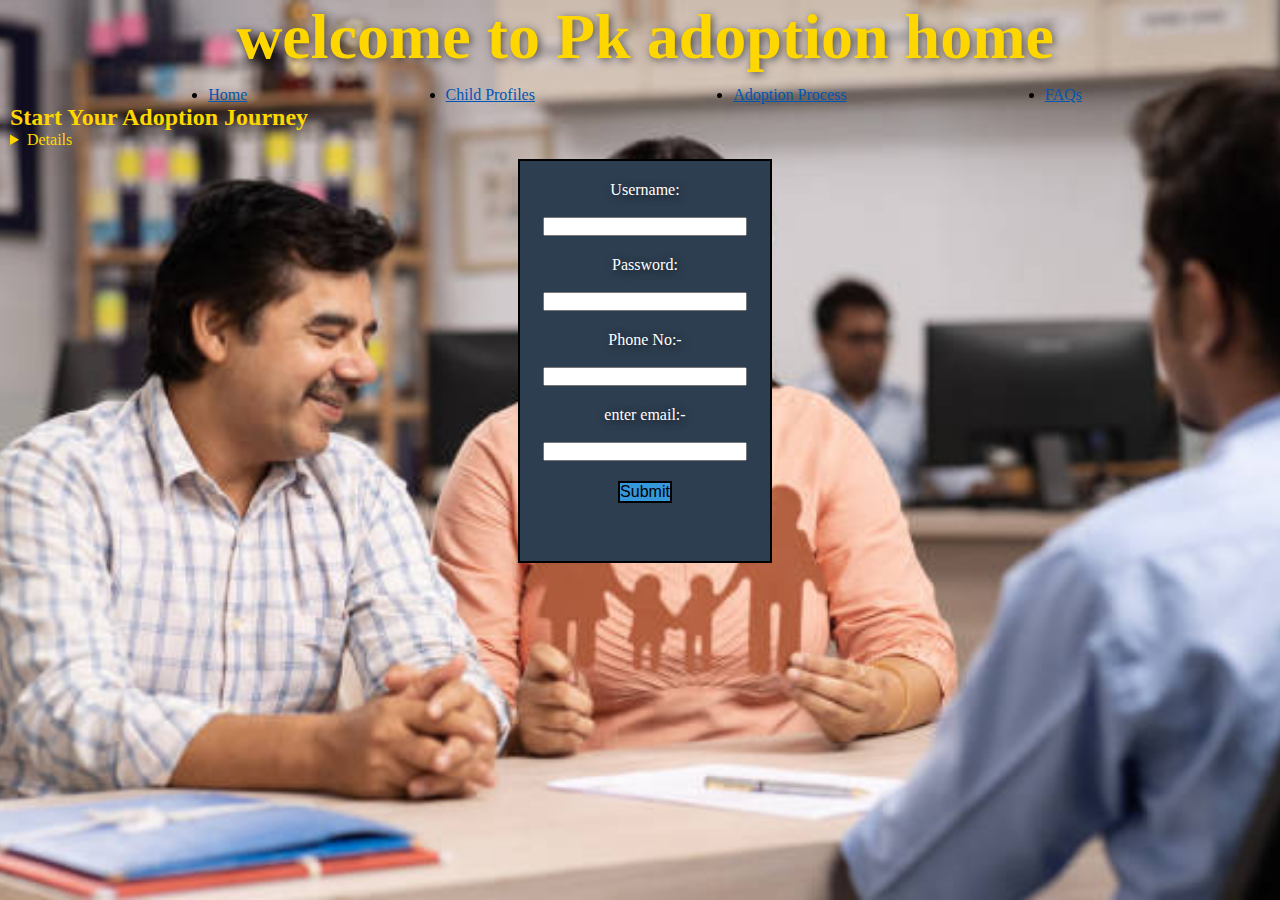
<file: index.html>
<!DOCTYPE html>
<html lang="en">
<head>
    <meta charset="UTF-8">
    <meta name="viewport" content="width=device-width, initial-scale=1.0">
    <link rel="stylesheet"  href="index.css">
    <link rel="stylesheet" href="https://cdnjs.cloudflare.com/ajax/libs/font-awesome/6.7.2/css/all.min.css" integrity="sha512-Evv84Mr4kqVGRNSgIGL/F/aIDqQb7xQ2vcrdIwxfjThSH8CSR7PBEakCr51Ck+w+/U6swU2Im1vVX0SVk9ABhg==" crossorigin="anonymous" referrerpolicy="no-referrer" />
  <title>adoption</title>
</head>

<body >
<div class="content">
    <h1> welcome to Pk adoption home</h1>
<header>
    
    <nav>
        <ul>
            <li><a href="index.html">Home</a></li>
            <li><a href="pr.html">Child Profiles</a></li>
            <li><a href="adoptionprocess.html">Adoption Process</a></li>
            <li><a href="faqs.html">FAQs</a></li>
        </ul>
    </nav>
</header>
    
        <section id="home">
            <h2>Start Your Adoption Journey</h2>
            <details>
            <p>Find children who need loving homes. Begin your adoption process today.</p>
            <ol>
    
       <p>  step 1 :- Register - Create an account on our platform.</p><br>
       <P>  step 2 :- Apply -Fill out the adoption application form.</P><br>
       <P> step 3 :-  Background Check -Complete necessary background checks.</P><br>
       <p> step 4 :-   Home Visit -Schedule a visit with a social worker.</p><br>
       <p> step 5 :- Select Child -Browse profiles and choose the child you'd like to adopt.</p><br>
       <p> step 6 :- Finalize -Complete legal paperwork and finalize the adoption.</p><br>
    
            </ol>
        </details>
    </section>
       
</div>
<div class="login-container">
    <form  id="reach" action="#">
         <label for="username">Username:</label><br>
   <input type="name" id="username" name="username" required>
   <br>

   <label for="Password">Password:</label><br>
  <input type="Password" id="password" name="password" required>
  <br>
  <label for="moblie Number">Phone No:- </label><br>
  <input type="number" id="Phone Number" name="Phone Number" required>
  <br>
  <label for="email">enter email:-</label><br>
  <input type="email" id="email" name="email" required>
  <br>
  <button type="submit">Submit</button>
  <br>
    </form>
</div>

    <script src="adopt.js"></script>
</body>
</html>
</file>
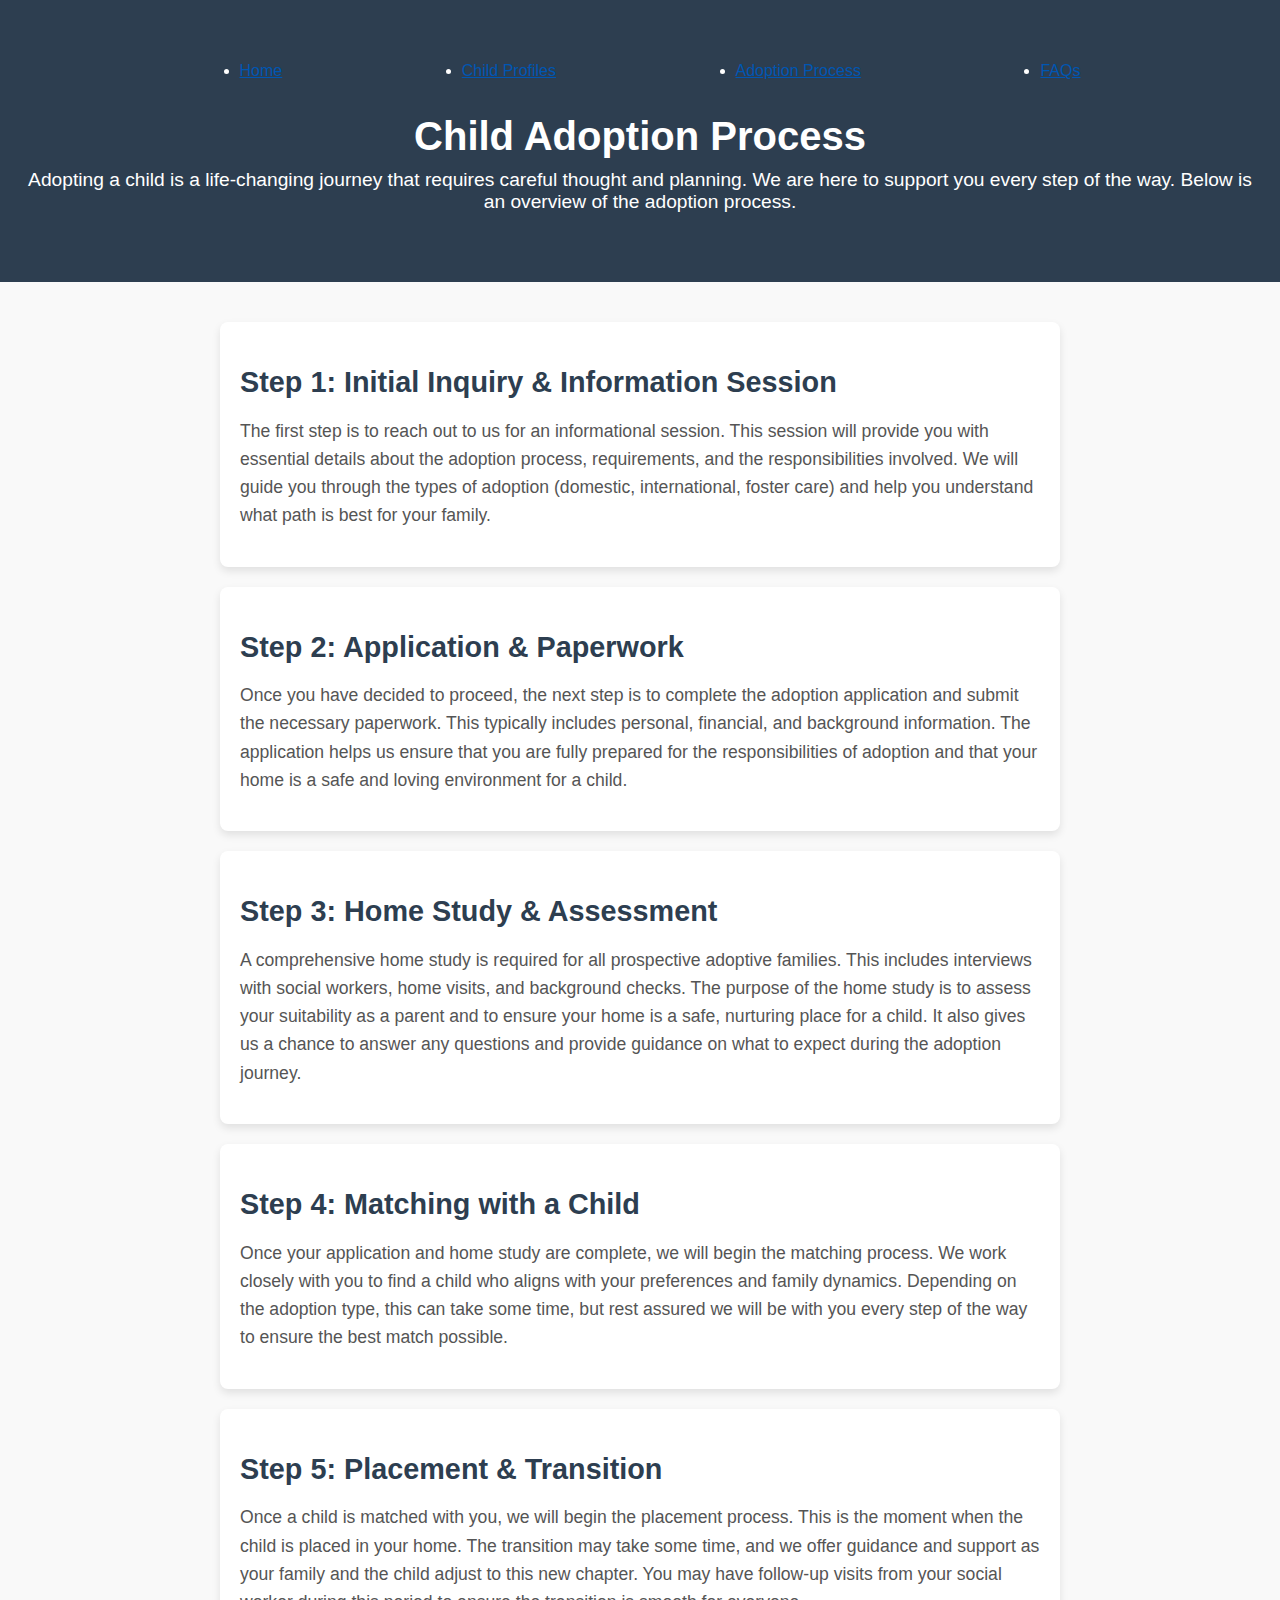
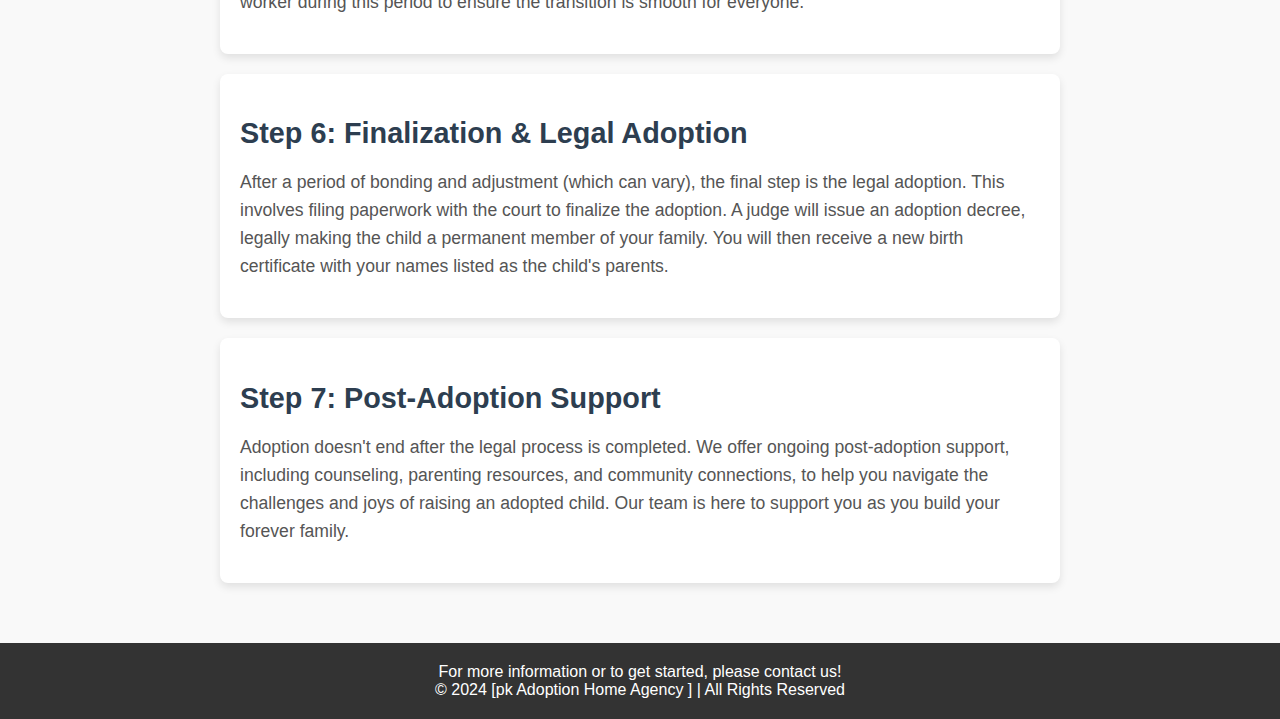
<file: adoptionprocess.html>
<!DOCTYPE html>
<html lang="en">
<head>
    <meta charset="UTF-8">
    <meta name="viewport" content="width=device-width, initial-scale=1.0">
    <title>Child Adoption Process | [Your Organization Name]</title>
    <link rel="stylesheet" href="process.css">
</head>
<body>
    <header>
        <nav>
            <ul>
                <li><a href="index.html">Home</a></li>
                <li><a href="pr.html">Child Profiles</a></li>
                <li><a href="adoptionprocess.html">Adoption Process</a></li>
                <li><a href="faqs.html">FAQs</a></li>
            </ul>
        </nav>
        <br>
        <h1>Child Adoption Process</h1>
        <p>Adopting a child is a life-changing journey that requires careful thought and planning. We are here to support you every step of the way. Below is an overview of the adoption process.</p>
    </header>

    <section id="steps">
        <div class="step">
            <h2>Step 1: Initial Inquiry & Information Session</h2>
            <p>The first step is to reach out to us for an informational session. This session will provide you with essential details about the adoption process, requirements, and the responsibilities involved. We will guide you through the types of adoption (domestic, international, foster care) and help you understand what path is best for your family.</p>
        </div>
        
        <div class="step">
            <h2>Step 2: Application & Paperwork</h2>
            <p>Once you have decided to proceed, the next step is to complete the adoption application and submit the necessary paperwork. This typically includes personal, financial, and background information. The application helps us ensure that you are fully prepared for the responsibilities of adoption and that your home is a safe and loving environment for a child.</p>
        </div>
        
        <div class="step">
            <h2>Step 3: Home Study & Assessment</h2>
            <p>A comprehensive home study is required for all prospective adoptive families. This includes interviews with social workers, home visits, and background checks. The purpose of the home study is to assess your suitability as a parent and to ensure your home is a safe, nurturing place for a child. It also gives us a chance to answer any questions and provide guidance on what to expect during the adoption journey.</p>
        </div>
        
        <div class="step">
            <h2>Step 4: Matching with a Child</h2>
            <p>Once your application and home study are complete, we will begin the matching process. We work closely with you to find a child who aligns with your preferences and family dynamics. Depending on the adoption type, this can take some time, but rest assured we will be with you every step of the way to ensure the best match possible.</p>
        </div>
        
        <div class="step">
            <h2>Step 5: Placement & Transition</h2>
            <p>Once a child is matched with you, we will begin the placement process. This is the moment when the child is placed in your home. The transition may take some time, and we offer guidance and support as your family and the child adjust to this new chapter. You may have follow-up visits from your social worker during this period to ensure the transition is smooth for everyone.</p>
        </div>
        
        <div class="step">
            <h2>Step 6: Finalization & Legal Adoption</h2>
            <p>After a period of bonding and adjustment (which can vary), the final step is the legal adoption. This involves filing paperwork with the court to finalize the adoption. A judge will issue an adoption decree, legally making the child a permanent member of your family. You will then receive a new birth certificate with your names listed as the child's parents.</p>
        </div>
        
        <div class="step">
            <h2>Step 7: Post-Adoption Support</h2>
            <p>Adoption doesn't end after the legal process is completed. We offer ongoing post-adoption support, including counseling, parenting resources, and community connections, to help you navigate the challenges and joys of raising an adopted child. Our team is here to support you as you build your forever family.</p>
        </div>
    </section>

    <footer>
        <p>For more information or to get started, please contact us!</p>
        <p>© 2024 [pk Adoption Home Agency ] | All Rights Reserved</p>
    </footer>
</body>
</html>
</file>
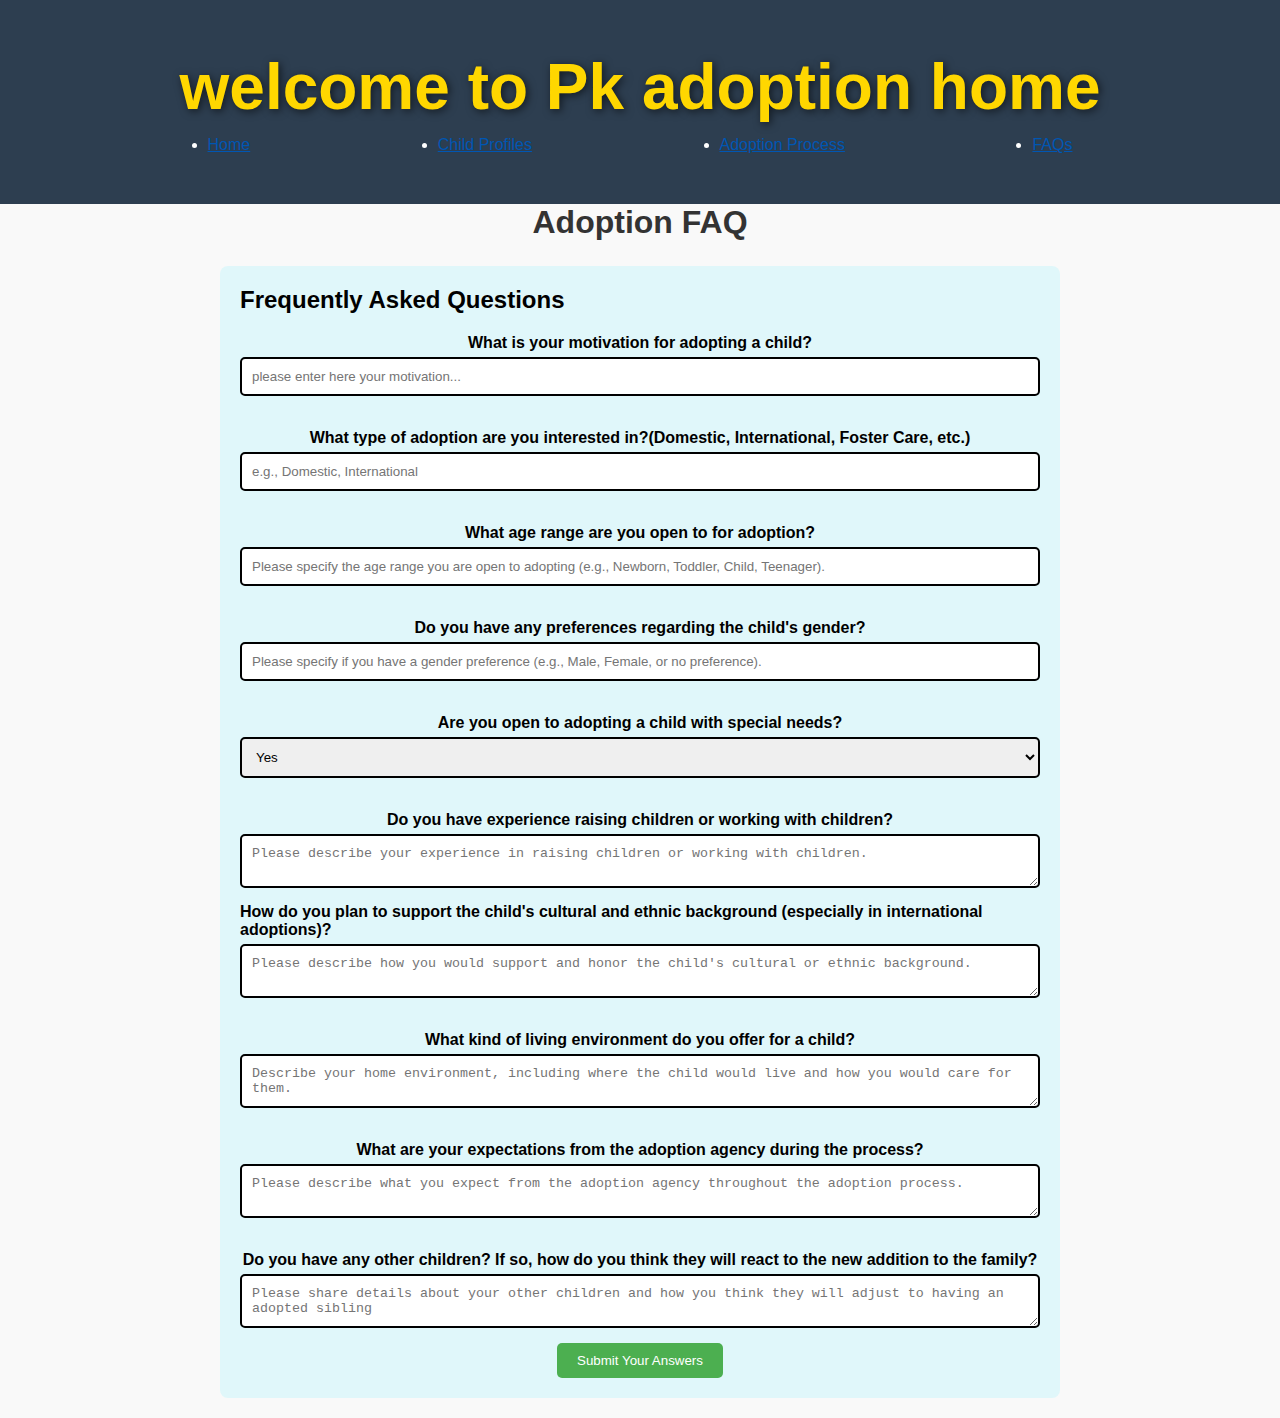
<file: faqs.html>
<!DOCTYPE html>
<html lang="en">
<head>
    <meta charset="UTF-8">
    <meta name="viewport" content="width=device-width, initial-scale=1.0">
    <title>Adoption FAQ</title>
   <link rel="stylesheet" href="fqas.css">
</head>
<body>
    <header>
        <h1> welcome to Pk adoption home</h1>
        <nav>
            <ul>
                <li><a href="index.html">Home</a></li>
                <li><a href="pr.html">Child Profiles</a></li>
                <li><a href="adoptionprocess.html">Adoption Process</a></li>
                <li><a href="faqs.html">FAQs</a></li>
            </ul>
        </nav>
    </header>

    <div>
    <h1>Adoption FAQ</h1>
    </div>


<section>
    <h2>Frequently Asked Questions</h2>

    <form id="faqForm" action="#">
      <label for="motivation" >What is your motivation for adopting a child?</label>
        <input type="text"   id="motivation" name="motivation" placeholder="please enter here your motivation..." required>
        <br>
        
        <label for="type-adoption" >What type of adoption are you interested in?(Domestic, International, Foster Care, etc.)</label>
        <input type="text"    id="type-adoption" name="type-adoption" placeholder="e.g., Domestic, International" required>
        <br>
         
        <label for="age-range" >What age range are you open to for adoption?</label>
        <input type="text" id="age-range" name="age-range" placeholder="Please specify the age range you are open to adopting (e.g., Newborn, Toddler, Child, Teenager)." required>
        <br>
    
        <label for="gender-preference" >Do you have any preferences regarding the child's gender?</label>
        <input type="text" id="gender-preference" name="gender-preference" placeholder="Please specify if you have a gender preference (e.g., Male, Female, or no preference)." required>
        <br>

        <label for="special-needs">Are you open to adopting a child with special needs?</label>
        <select id="special-needs" name="special-needs" required>
            <option value="Yes">Yes</option>
            <option value="No">No</option>
            <option value="Maybe">Maybe</option>
        </select>
        <br>

        <label for="experience">Do you have experience raising children or working with children?</label>
        <textarea id="experience" name="experience" placeholder= "Please describe your experience in raising children or working with children." ></textarea>

        <label for="plan">How do you plan to support the child's cultural and ethnic background (especially in international adoptions)?</label>
        <textarea id ="international-adoption" name="international" placeholder="Please describe how you would support and honor the child's cultural or ethnic background."></textarea>
      <br>

     <label for="livinng-enviorment" >What kind of living environment do you offer for a child?</label>
     <textarea id="livinng-enviorment" name="livinng-enviorment" placeholder="Describe your home environment, including where the child would live and how you would care for them."></textarea>
     <br>

     <label for="expections to the agency">What are your expectations from the adoption agency during the process?</label>
     <textarea id="expectations" name="agency-assit" placeholder= "Please describe what you expect from the adoption agency throughout the adoption process."></textarea>
     <br>


     <label for="other child">Do you have any other children? If so, how do you think they will react to the new addition to the family?</label>
      <textarea id="other child" name="already-child" placeholder="Please share details about your other children and how you think they will adjust to having an adopted sibling"></textarea>
      </textarea>


      <button type="submit">Submit Your Answers</button>
    </form>
</section>
<script>
    let result = document.getElementById("faqForm");
  result.addEventListener('submit',function(evt){
        alert("thank you for submiting answer");
    });

console.log(result)
</script>

</body>
</html>
</file>
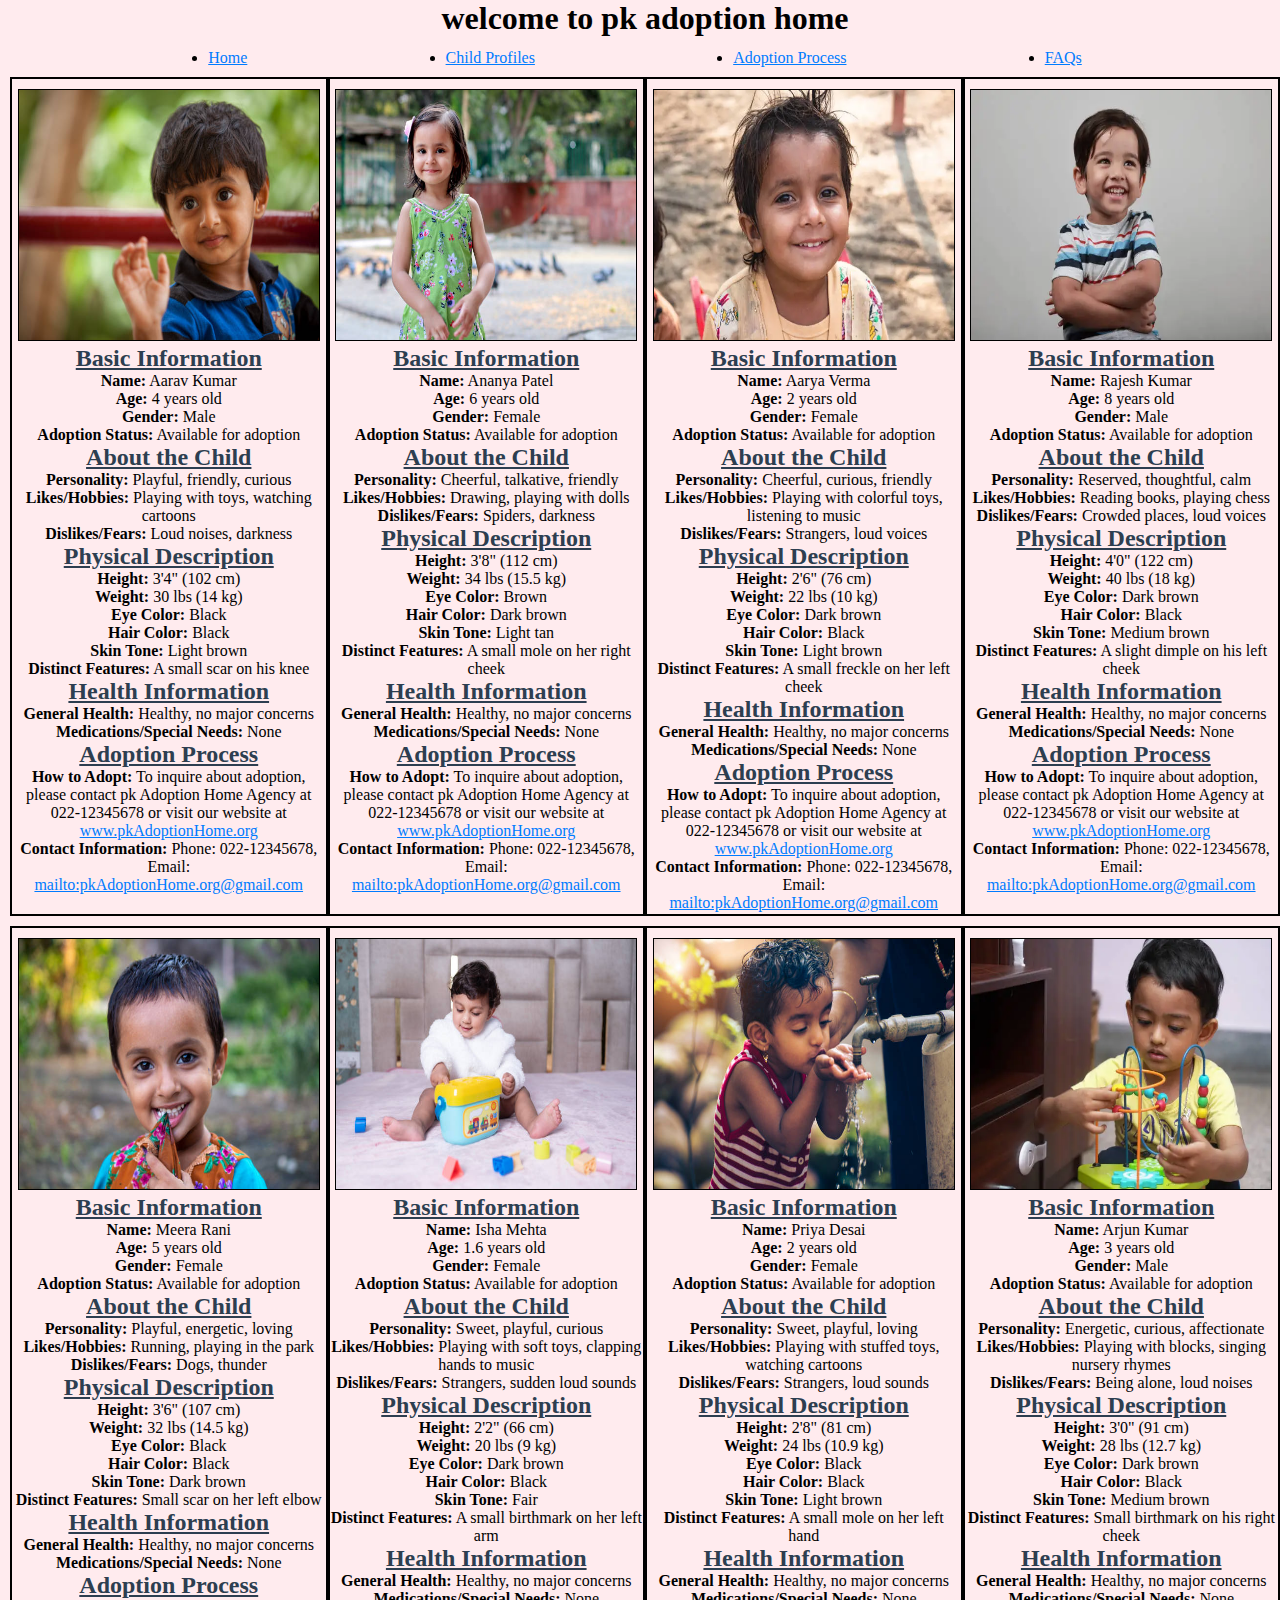
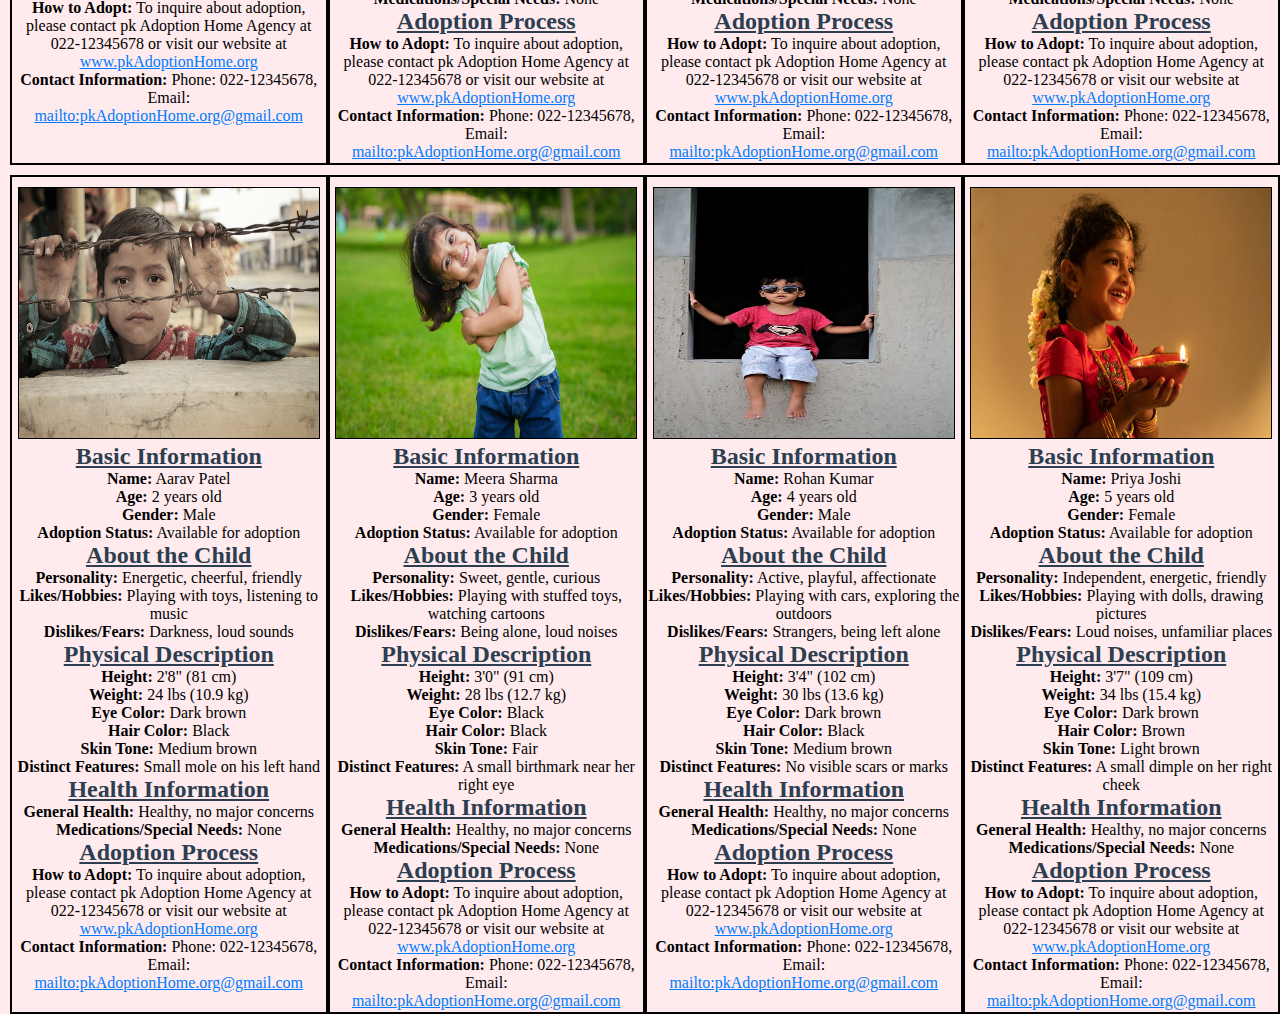
<file: pr.html>
<!DOCTYPE html>
<html lang="en">
<head>
    <meta charset="UTF-8">
    <meta name="viewport" content="width=device-width, initial-scale=1.0">

    <link rel="stylesheet" href="profile.css">
    <link rel="stylesheet" href="https://cdnjs.cloudflare.com/ajax/libs/font-awesome/6.7.2/css/all.min.css" integrity="sha512-Evv84Mr4kqVGRNSgIGL/F/aIDqQb7xQ2vcrdIwxfjThSH8CSR7PBEakCr51Ck+w+/U6swU2Im1vVX0SVk9ABhg==" crossorigin="anonymous" referrerpolicy="no-referrer" />
        <title>Document</title>
</head>
<body>  
    <h1> welcome to pk adoption home</h1>
    <header>
    <nav>
        <ul>
            <li><a href="index.html">Home</a></li>
            <li><a href="pr.html">Child Profiles</a></li>
            <li><a href="adoptionprocess.html">Adoption Process</a></li>
            <li><a href="faqs.html">FAQs</a></li>
        </ul>
    </nav>
</header>
<section id="#child-profile">
    <div class="profile-container">
    <div class="container">
        <ul>   
            <img src="rem.png">
            <h2>Basic Information</h2>
            <p><strong>Name:</strong> Aarav Kumar</p>
            <p><strong>Age:</strong> 4 years old</p>
            <p><strong>Gender:</strong> Male</p>
            <p><strong>Adoption Status:</strong> Available for adoption</p>
            
            <h2>About the Child</h2>
            <p><strong>Personality:</strong> Playful, friendly, curious</p>
            <p><strong>Likes/Hobbies:</strong> Playing with toys, watching cartoons</p>
            <p><strong>Dislikes/Fears:</strong> Loud noises, darkness</p>
            
            <h2>Physical Description</h2>
            <p><strong>Height:</strong> 3'4" (102 cm)</p>
            <p><strong>Weight:</strong> 30 lbs (14 kg)</p>
            <p><strong>Eye Color:</strong> Black</p>
            <p><strong>Hair Color:</strong> Black</p>
            <p><strong>Skin Tone:</strong> Light brown</p>
            <p><strong>Distinct Features:</strong> A small scar on his knee</p>
            
            <h2>Health Information</h2>
            <p><strong>General Health:</strong> Healthy, no major concerns</p>
            <p><strong>Medications/Special Needs:</strong> None</p>
            
            <h2>Adoption Process</h2>
            <p><strong>How to Adopt:</strong> To inquire about adoption, please contact pk Adoption Home Agency at 022-12345678 or visit our website at <a href="www.pkAdoptionHome.org">www.pkAdoptionHome.org</a></p>
            <p><strong>Contact Information:</strong> Phone: <a="tel:+912212345678">022-12345678</a>, Email: <a href="mailto:pkAdoptionHome.org@gmail.com">mailto:pkAdoptionHome.org@gmail.com</a></p>
        </ul>
        </div>
  <!-- second child Information -->
   <div class="container2">
   <ul>
    <img src="cute.png">
    <h2>Basic Information</h2>
    <p><strong>Name:</strong> Ananya Patel</p>
    <p><strong>Age:</strong> 6 years old</p>
    <p><strong>Gender:</strong> Female</p>
    <p><strong>Adoption Status:</strong> Available for adoption</p>
    
    <h2>About the Child</h2>
    <p><strong>Personality:</strong> Cheerful, talkative, friendly</p>
    <p><strong>Likes/Hobbies:</strong> Drawing, playing with dolls</p>
    <p><strong>Dislikes/Fears:</strong> Spiders, darkness</p>
    
    <h2>Physical Description</h2>
    <p><strong>Height:</strong> 3'8" (112 cm)</p>
    <p><strong>Weight:</strong> 34 lbs (15.5 kg)</p>
    <p><strong>Eye Color:</strong> Brown</p>
    <p><strong>Hair Color:</strong> Dark brown</p>
    <p><strong>Skin Tone:</strong> Light tan</p>
    <p><strong>Distinct Features:</strong> A small mole on her right cheek</p>
    
    <h2>Health Information</h2>
    <p><strong>General Health:</strong> Healthy, no major concerns</p>
    <p><strong>Medications/Special Needs:</strong> None</p>
    
    <h2>Adoption Process</h2>
            <p><strong>How to Adopt:</strong> To inquire about adoption, please contact pk Adoption Home Agency at 022-12345678 or visit our website at <a href="www.pkAdoptionHome.org">www.pkAdoptionHome.org</a></p>
            <p><strong>Contact Information:</strong> Phone: <a="tel:+912212345678">022-12345678</a>, Email: <a href="mailto:pkAdoptionHome.org@gmail.com">mailto:pkAdoptionHome.org@gmail.com</a></p>
    
   </ul>
    </div>
<div class="container3">
    <ul>
        <img src="girl2.jpg">
        <h2>Basic Information</h2>
        <p><strong>Name:</strong> Aarya Verma</p>
        <p><strong>Age:</strong> 2 years old</p>
        <p><strong>Gender:</strong> Female</p>
        <p><strong>Adoption Status:</strong> Available for adoption</p>
        
        <h2>About the Child</h2>
        <p><strong>Personality:</strong> Cheerful, curious, friendly</p>
        <p><strong>Likes/Hobbies:</strong> Playing with colorful toys, listening to music</p>
        <p><strong>Dislikes/Fears:</strong> Strangers, loud voices</p>
        
        <h2>Physical Description</h2>
        <p><strong>Height:</strong> 2'6" (76 cm)</p>
        <p><strong>Weight:</strong> 22 lbs (10 kg)</p>
        <p><strong>Eye Color:</strong> Dark brown</p>
        <p><strong>Hair Color:</strong> Black</p>
        <p><strong>Skin Tone:</strong> Light brown</p>
        <p><strong>Distinct Features:</strong> A small freckle on her left cheek</p>
        
        <h2>Health Information</h2>
        <p><strong>General Health:</strong> Healthy, no major concerns</p>
        <p><strong>Medications/Special Needs:</strong> None</p>
        
        <h2>Adoption Process</h2>
        <p><strong>How to Adopt:</strong> To inquire about adoption, please contact pk Adoption Home Agency at 022-12345678 or visit our website at <a href="www.pkAdoptionHome.org">www.pkAdoptionHome.org</a></p>
        <p><strong>Contact Information:</strong> Phone: <a="tel:+912212345678">022-12345678</a>, Email: <a href="mailto:pkAdoptionHome.org@gmail.com">mailto:pkAdoptionHome.org@gmail.com</a></p>

    </ul>
</div>
<div class="container4">
    <ul>
        <img src="child3.png">
        <h2>Basic Information</h2>
        <p><strong>Name:</strong> Rajesh Kumar</p>
        <p><strong>Age:</strong> 8 years old</p>
        <p><strong>Gender:</strong> Male</p>
        <p><strong>Adoption Status:</strong> Available for adoption</p>
        
        <h2>About the Child</h2>
        <p><strong>Personality:</strong> Reserved, thoughtful, calm</p>
        <p><strong>Likes/Hobbies:</strong> Reading books, playing chess</p>
        <p><strong>Dislikes/Fears:</strong> Crowded places, loud voices</p>
        
        <h2>Physical Description</h2>
        <p><strong>Height:</strong> 4'0" (122 cm)</p>
        <p><strong>Weight:</strong> 40 lbs (18 kg)</p>
        <p><strong>Eye Color:</strong> Dark brown</p>
        <p><strong>Hair Color:</strong> Black</p>
        <p><strong>Skin Tone:</strong> Medium brown</p>
        <p><strong>Distinct Features:</strong> A slight dimple on his left cheek</p>
        
        <h2>Health Information</h2>
        <p><strong>General Health:</strong> Healthy, no major concerns</p>
        <p><strong>Medications/Special Needs:</strong> None</p>
        
        <h2>Adoption Process</h2>
        <p><strong>How to Adopt:</strong> To inquire about adoption, please contact pk Adoption Home Agency at 022-12345678 or visit our website at <a href="www.pkAdoptionHome.org">www.pkAdoptionHome.org</a></p>
        <p><strong>Contact Information:</strong> Phone: <a="tel:+912212345678">022-12345678</a>, Email: <a href="mailto:pkAdoptionHome.org@gmail.com">mailto:pkAdoptionHome.org@gmail.com</a></p>

    </ul>
</div>
</div>
<div class="profile-container2">
<div class="container5">
    <ul>
        <img src="diya.png">
        <h2>Basic Information</h2>
        <p><strong>Name:</strong> Meera Rani</p>
        <p><strong>Age:</strong> 5 years old</p>
        <p><strong>Gender:</strong> Female</p>
        <p><strong>Adoption Status:</strong> Available for adoption</p>
        
        <h2>About the Child</h2>
        <p><strong>Personality:</strong> Playful, energetic, loving</p>
        <p><strong>Likes/Hobbies:</strong> Running, playing in the park</p>
        <p><strong>Dislikes/Fears:</strong> Dogs, thunder</p>
        
        <h2>Physical Description</h2>
        <p><strong>Height:</strong> 3'6" (107 cm)</p>
        <p><strong>Weight:</strong> 32 lbs (14.5 kg)</p>
        <p><strong>Eye Color:</strong> Black</p>
        <p><strong>Hair Color:</strong> Black</p>
        <p><strong>Skin Tone:</strong> Dark brown</p>
        <p><strong>Distinct Features:</strong> Small scar on her left elbow</p>
        
        <h2>Health Information</h2>
        <p><strong>General Health:</strong> Healthy, no major concerns</p>
        <p><strong>Medications/Special Needs:</strong> None</p>
        
        <h2>Adoption Process</h2>
            <p><strong>How to Adopt:</strong> To inquire about adoption, please contact pk Adoption Home Agency at 022-12345678 or visit our website at <a href="www.pkAdoptionHome.org">www.pkAdoptionHome.org</a></p>
            <p><strong>Contact Information:</strong> Phone: <a="tel:+912212345678">022-12345678</a>, Email: <a href="mailto:pkAdoptionHome.org@gmail.com">mailto:pkAdoptionHome.org@gmail.com</a></p>
    
    </ul>
</div>
<div class="container6">
    <ul>
        <img src="new.png">
        <h2>Basic Information</h2>
<p><strong>Name:</strong> Isha Mehta</p>
<p><strong>Age:</strong> 1.6 years old</p>
<p><strong>Gender:</strong> Female</p>
<p><strong>Adoption Status:</strong> Available for adoption</p>

<h2>About the Child</h2>
<p><strong>Personality:</strong> Sweet, playful, curious</p>
<p><strong>Likes/Hobbies:</strong> Playing with soft toys, clapping hands to music</p>
<p><strong>Dislikes/Fears:</strong> Strangers, sudden loud sounds</p>

<h2>Physical Description</h2>
<p><strong>Height:</strong> 2'2" (66 cm)</p>
<p><strong>Weight:</strong> 20 lbs (9 kg)</p>
<p><strong>Eye Color:</strong> Dark brown</p>
<p><strong>Hair Color:</strong> Black</p>
<p><strong>Skin Tone:</strong> Fair</p>
<p><strong>Distinct Features:</strong> A small birthmark on her left arm</p>

<h2>Health Information</h2>
<p><strong>General Health:</strong> Healthy, no major concerns</p>
<p><strong>Medications/Special Needs:</strong> None</p>

<h2>Adoption Process</h2>
            <p><strong>How to Adopt:</strong> To inquire about adoption, please contact pk Adoption Home Agency at 022-12345678 or visit our website at <a href="www.pkAdoptionHome.org">www.pkAdoptionHome.org</a></p>
            <p><strong>Contact Information:</strong> Phone: <a="tel:+912212345678">022-12345678</a>, Email: <a href="mailto:pkAdoptionHome.org@gmail.com">mailto:pkAdoptionHome.org@gmail.com</a></p>
    
    </ul>
</div>
<div class="container7">
    <ul>
        <img src="boy.png">
        <h2>Basic Information</h2>
<p><strong>Name:</strong> Priya Desai</p>
<p><strong>Age:</strong> 2 years old</p>
<p><strong>Gender:</strong> Female</p>
<p><strong>Adoption Status:</strong> Available for adoption</p>

<h2>About the Child</h2>
<p><strong>Personality:</strong> Sweet, playful, loving</p>
<p><strong>Likes/Hobbies:</strong> Playing with stuffed toys, watching cartoons</p>
<p><strong>Dislikes/Fears:</strong> Strangers, loud sounds</p>

<h2>Physical Description</h2>
<p><strong>Height:</strong> 2'8" (81 cm)</p>
<p><strong>Weight:</strong> 24 lbs (10.9 kg)</p>
<p><strong>Eye Color:</strong> Black</p>
<p><strong>Hair Color:</strong> Black</p>
<p><strong>Skin Tone:</strong> Light brown</p>
<p><strong>Distinct Features:</strong> A small mole on her left hand</p>

<h2>Health Information</h2>
<p><strong>General Health:</strong> Healthy, no major concerns</p>
<p><strong>Medications/Special Needs:</strong> None</p>

<h2>Adoption Process</h2>
            <p><strong>How to Adopt:</strong> To inquire about adoption, please contact pk Adoption Home Agency at 022-12345678 or visit our website at <a href="www.pkAdoptionHome.org">www.pkAdoptionHome.org</a></p>
            <p><strong>Contact Information:</strong> Phone: <a="tel:+912212345678">022-12345678</a>, Email: <a href="mailto:pkAdoptionHome.org@gmail.com">mailto:pkAdoptionHome.org@gmail.com</a></p>
    

    </ul>
</div>
<div class="container8">
    <ul>
    <img src="kid2.png">
    <h2>Basic Information</h2>
    <p><strong>Name:</strong> Arjun Kumar</p>
    <p><strong>Age:</strong> 3 years old</p>
    <p><strong>Gender:</strong> Male</p>
    <p><strong>Adoption Status:</strong> Available for adoption</p>
    
    <h2>About the Child</h2>
    <p><strong>Personality:</strong> Energetic, curious, affectionate</p>
    <p><strong>Likes/Hobbies:</strong> Playing with blocks, singing nursery rhymes</p>
    <p><strong>Dislikes/Fears:</strong> Being alone, loud noises</p>
    
    <h2>Physical Description</h2>
    <p><strong>Height:</strong> 3'0" (91 cm)</p>
    <p><strong>Weight:</strong> 28 lbs (12.7 kg)</p>
    <p><strong>Eye Color:</strong> Dark brown</p>
    <p><strong>Hair Color:</strong> Black</p>
    <p><strong>Skin Tone:</strong> Medium brown</p>
    <p><strong>Distinct Features:</strong> Small birthmark on his right cheek</p>
    
    <h2>Health Information</h2>
    <p><strong>General Health:</strong> Healthy, no major concerns</p>
    <p><strong>Medications/Special Needs:</strong> None</p>
    
    <h2>Adoption Process</h2>
            <p><strong>How to Adopt:</strong> To inquire about adoption, please contact pk Adoption Home Agency at 022-12345678 or visit our website at <a href="www.pkAdoptionHome.org">www.pkAdoptionHome.org</a></p>
            <p><strong>Contact Information:</strong> Phone: <a="tel:+912212345678">022-12345678</a>, Email: <a href="mailto:pkAdoptionHome.org@gmail.com">mailto:pkAdoptionHome.org@gmail.com</a></p>
    
    
    </ul>
</div>
    </div>
    <div class="profile-container3">
        <div class="container9">
            <ul>
                <img src="container9.png">
                <h2>Basic Information</h2>
                <p><strong>Name:</strong> Aarav Patel</p>
                <p><strong>Age:</strong> 2 years old</p>
                <p><strong>Gender:</strong> Male</p>
                <p><strong>Adoption Status:</strong> Available for adoption</p>
                
                <h2>About the Child</h2>
                <p><strong>Personality:</strong> Energetic, cheerful, friendly</p>
                <p><strong>Likes/Hobbies:</strong> Playing with toys, listening to music</p>
                <p><strong>Dislikes/Fears:</strong> Darkness, loud sounds</p>
                
                <h2>Physical Description</h2>
                <p><strong>Height:</strong> 2'8" (81 cm)</p>
                <p><strong>Weight:</strong> 24 lbs (10.9 kg)</p>
                <p><strong>Eye Color:</strong> Dark brown</p>
                <p><strong>Hair Color:</strong> Black</p>
                <p><strong>Skin Tone:</strong> Medium brown</p>
                <p><strong>Distinct Features:</strong> Small mole on his left hand</p>
                
                <h2>Health Information</h2>
                <p><strong>General Health:</strong> Healthy, no major concerns</p>
                <p><strong>Medications/Special Needs:</strong> None</p>
                
                <h2>Adoption Process</h2>
                <p><strong>How to Adopt:</strong> To inquire about adoption, please contact pk Adoption Home Agency at 022-12345678 or visit our website at <a href="www.pkAdoptionHome.org">www.pkAdoptionHome.org</a></p>
                <p><strong>Contact Information:</strong> Phone: <a="tel:+912212345678">022-12345678</a>, Email: <a href="mailto:pkAdoptionHome.org@gmail.com">mailto:pkAdoptionHome.org@gmail.com</a></p>
        
                
            </ul>
        </div>
        <div class="container10">
            <ul>
                <img src="container10.png">
                <h2>Basic Information</h2>
<p><strong>Name:</strong> Meera Sharma</p>
<p><strong>Age:</strong> 3 years old</p>
<p><strong>Gender:</strong> Female</p>
<p><strong>Adoption Status:</strong> Available for adoption</p>

<h2>About the Child</h2>
<p><strong>Personality:</strong> Sweet, gentle, curious</p>
<p><strong>Likes/Hobbies:</strong> Playing with stuffed toys, watching cartoons</p>
<p><strong>Dislikes/Fears:</strong> Being alone, loud noises</p>

<h2>Physical Description</h2>
<p><strong>Height:</strong> 3'0" (91 cm)</p>
<p><strong>Weight:</strong> 28 lbs (12.7 kg)</p>
<p><strong>Eye Color:</strong> Black</p>
<p><strong>Hair Color:</strong> Black</p>
<p><strong>Skin Tone:</strong> Fair</p>
<p><strong>Distinct Features:</strong> A small birthmark near her right eye</p>

<h2>Health Information</h2>
<p><strong>General Health:</strong> Healthy, no major concerns</p>
<p><strong>Medications/Special Needs:</strong> None</p>

<h2>Adoption Process</h2>
            <p><strong>How to Adopt:</strong> To inquire about adoption, please contact pk Adoption Home Agency at 022-12345678 or visit our website at <a href="www.pkAdoptionHome.org">www.pkAdoptionHome.org</a></p>
            <p><strong>Contact Information:</strong> Phone: <a="tel:+912212345678">022-12345678</a>, Email: <a href="mailto:pkAdoptionHome.org@gmail.com">mailto:pkAdoptionHome.org@gmail.com</a></p>
    

            </ul>
        </div>
        <div class="container11">
            <ul>
                <img src="container11.png">
                <h2>Basic Information</h2>
<p><strong>Name:</strong> Rohan Kumar</p>
<p><strong>Age:</strong> 4 years old</p>
<p><strong>Gender:</strong> Male</p>
<p><strong>Adoption Status:</strong> Available for adoption</p>

<h2>About the Child</h2>
<p><strong>Personality:</strong> Active, playful, affectionate</p>
<p><strong>Likes/Hobbies:</strong> Playing with cars, exploring the outdoors</p>
<p><strong>Dislikes/Fears:</strong> Strangers, being left alone</p>

<h2>Physical Description</h2>
<p><strong>Height:</strong> 3'4" (102 cm)</p>
<p><strong>Weight:</strong> 30 lbs (13.6 kg)</p>
<p><strong>Eye Color:</strong> Dark brown</p>
<p><strong>Hair Color:</strong> Black</p>
<p><strong>Skin Tone:</strong> Medium brown</p>
<p><strong>Distinct Features:</strong> No visible scars or marks</p>

<h2>Health Information</h2>
<p><strong>General Health:</strong> Healthy, no major concerns</p>
<p><strong>Medications/Special Needs:</strong> None</p>

<h2>Adoption Process</h2>
            <p><strong>How to Adopt:</strong> To inquire about adoption, please contact pk Adoption Home Agency at 022-12345678 or visit our website at <a href="www.pkAdoptionHome.org">www.pkAdoptionHome.org</a></p>
            <p><strong>Contact Information:</strong> Phone: <a="tel:+912212345678">022-12345678</a>, Email: <a href="mailto:pkAdoptionHome.org@gmail.com">mailto:pkAdoptionHome.org@gmail.com</a></p>
    
            </ul>
        </div>
        <div class="container12">
            <ul>
                <img src="container12.png">
                <h2>Basic Information</h2>
<p><strong>Name:</strong> Priya Joshi</p>
<p><strong>Age:</strong> 5 years old</p>
<p><strong>Gender:</strong> Female</p>
<p><strong>Adoption Status:</strong> Available for adoption</p>

<h2>About the Child</h2>
<p><strong>Personality:</strong> Independent, energetic, friendly</p>
<p><strong>Likes/Hobbies:</strong> Playing with dolls, drawing pictures</p>
<p><strong>Dislikes/Fears:</strong> Loud noises, unfamiliar places</p>

<h2>Physical Description</h2>
<p><strong>Height:</strong> 3'7" (109 cm)</p>
<p><strong>Weight:</strong> 34 lbs (15.4 kg)</p>
<p><strong>Eye Color:</strong> Dark brown</p>
<p><strong>Hair Color:</strong> Brown</p>
<p><strong>Skin Tone:</strong> Light brown</p>
<p><strong>Distinct Features:</strong> A small dimple on her right cheek</p>

<h2>Health Information</h2>
<p><strong>General Health:</strong> Healthy, no major concerns</p>
<p><strong>Medications/Special Needs:</strong> None</p>

<h2>Adoption Process</h2>
            <p><strong>How to Adopt:</strong> To inquire about adoption, please contact pk Adoption Home Agency at 022-12345678 or visit our website at <a href="www.pkAdoptionHome.org">www.pkAdoptionHome.org</a></p>
            <p><strong>Contact Information:</strong> Phone: <a="tel:+912212345678">022-12345678</a>, Email: <a href="mailto:pkAdoptionHome.org@gmail.com">mailto:pkAdoptionHome.org@gmail.com</a></p>
    

            </ul>
        </div>
    </div>
</section>
</body>
</html>
</file>
<file: index.css>
*{
    margin: 0;
    padding: 0;
}


body{
 
    margin-left: 10px;
    padding: auto;
    background-image: url('secondmain.png');
    background-size: cover;                    /* Make sure the image covers the entire body */
    background-position: center;               /* Center the background image */
    background-attachment: fixed;              /* Make the background fixed during scroll */
    height: 100vh;   
}



/* heading of project*/
 h1{
    color: #FFD700;
    text-align: center;
    font-size: 4rem; 
    text-shadow: 2px 2px 8px rgba(0, 0, 0, 0.6); 
    margin: 0;
 }
  

header ul{
   display: flex;
justify-content: center;
flex-wrap: wrap;
justify-content: space-evenly;
margin-top: 12px;
}

a:hover{
   /* color: #007BFF; */
   color: #FFD700;
  }
   a{
    color: #0056b3;
   }
  
#home{
    color: #FFD700;
   
}
details p{
    color: #FFD700;
    text-shadow: 2px 2px 8px rgba(0, 0, 0, 0.6); 
}

/* login container style*/
.login-container{
    display: flex;
    justify-content: center;
    color: #FFD700;
}
form { 
    margin-top: 10px;
    height: 400px;
    width: 250px;
    background-color: #2d3e50;
    border: 2px solid black;
    text-align: center;
    text-shadow: 2px 2px 8px rgba(0, 0, 0, 0.6); 

}

form input{
    width: 200px;
}
 
input:hover{
    transform: scale(1.1); 
}

label{
    color:white ;
    display: flex;
    margin-top: 20px;
    justify-content: space-evenly;
}

button{
    font-size: 1rem;
    border:2px solid black;
    margin-top: 20px;
    background-color: #3498db;
}
button:hover {
    background-color: #0056b3;  /* Darker blue on hover */
    transform: scale(1.1);  /* Slightly enlarge the button */
    box-shadow: 0px 10px 20px rgba(0, 0, 0, 0.15);  /* Add shadow effect */
}

/* Optional active state for when the button is clicked */
button:active {
    transform: scale(1);  /* Reset the scale when clicked */
    box-shadow: 0px 5px 10px rgba(0, 0, 0, 0.1);  /* Lighter shadow when active */
}
</file>
<file: process.css>
/* General Styles */
body {
    font-family: Arial, sans-serif;
    background-color: #f9f9f9;
    color: #333;
    margin: 0;
    padding: 0;
}

header {
    text-align: center;
    padding: 50px 20px;
    background-color: #2d3e50;
    color: white;
}
header ul{
    display: flex;
 justify-content: center;
 flex-wrap: wrap;
 justify-content: space-evenly;
 margin-top: 12px;
 }
 
 a:hover{
    /* color: #007BFF; */
    color: #FFD700;
   }
    a{
     color: #0056b3;
    }

    
header h1 {
    margin: 0;
    font-size: 2.5em;
}

header p {
    margin-top: 10px;
    font-size: 1.2em;
}

/* Steps Section */
#steps {
    display: flex;
    flex-direction: column;
    align-items: center;
    margin: 40px 0;
}

.step {
    background-color: white;
    width: 80%;
    max-width: 800px;
    padding: 20px;
    margin-bottom: 20px;
    border-radius: 8px;
    box-shadow: 0 4px 8px rgba(0, 0, 0, 0.1);
    transition: transform 0.3s ease-in-out;
}

.step:hover {
    transform: translateY(-10px);
}

.step h2 {
    font-size: 1.8em;
    color: #2d3e50;
    margin-bottom: 10px;
}

.step p {
    font-size: 1.1em;
    line-height: 1.6;
    color: #555;
}

/* Footer */
footer {
    text-align: center;
    padding: 20px;
    background-color: #333;
    color: white;
}

footer p {
    margin: 0;
    font-size: 1em;
}
</file>
<file: fqas.css>
*{
    margin: 0;
    padding: 0;
}
body {
    font-family: Arial, sans-serif;
    background-color: #f9f9f9;
    color: #333;
    margin-bottom: 0;
    padding: 0;
}

header h1{
    color: #FFD700;
    text-align: center;
    font-size: 4rem; 
    text-shadow: 2px 2px 8px rgba(0, 0, 0, 0.6); 
    margin: 0;
  text-align: center;
}

div h1{
    margin-bottom: 25px;
   text-align: center;
} 


header {
    text-align: center;
    padding: 50px 20px;
    background-color: #2d3e50;
    color: white;
}
header ul{
    display: flex;
 justify-content: center;
 flex-wrap: wrap;
 justify-content: space-evenly;
 margin-top: 12px;
 }
 
 a:hover{
    /* color: #007BFF; */
    color: #FFD700;
   }
    a{
     color: #0056b3;
    }

  h2{
    color: black;
    margin-bottom: 20px;
  }  

    section {
        max-width: 800px;
        margin: 20px auto;
        background-color:#e0f7fa;
        padding: 20px;
        border-radius: 8px;
    }
    label {
        color: black;
        font-weight: bold;
        margin-bottom: 5px;
        display: block;
    }
    textarea, input[type="text"], select {
        width: 100%;
        padding: 10px;
        margin-bottom: 15px;
        border-radius: 5px;
        border: 1px solid #ccc;
        box-sizing: border-box;
        border: 2px solid black;
    }
    button {
     align-self: center;
        background-color: #4CAF50;
        color: white;
        padding: 10px 20px;
        border: none;
        border-radius: 5px;
        cursor: pointer;
    }
    form {
        display: flex;
        flex-direction: column;
        align-items: center;
    }
    
    
    button:hover {
        background-color: #45a049;
        transform: scale(1.1);
        box-shadow:0px 10px 20px rgba(0, 0, 0, 0.15);
    }
</file>
<file: profile.css>
*{
    margin: 0;
    padding: 0;
}


body{
 
    margin-left: 10px;
    padding: auto;
  ;
  background-color: #FFEBEE;
    background-size: cover;                    /* Make sure the image covers the entire body */
    background-position: center;               /* Center the background image */
    background-attachment: fixed;              /* Make the background fixed during scroll */
    height: 100vh;   
  
}

/* heading of project*/
 h1{
  text-align: center;
}

header ul{
    display: flex;
 justify-content: center;
 flex-wrap: wrap;
 justify-content: space-evenly;
 margin-top: 12px;
 }
 

/* profile container */
.profile-container{
    display: flex;
    margin-top: 10px;
 justify-content: space-evenly;
}
 .profile-container h2{
   color: #2d3e50;
 }


 .profile-containe p{
  color: #555;
 }
/* achoncor  tag styling*/ 
a{
  color: #007BFF;
}
 a:hover{
  color: #0056b3;
 }

 /* frist container */
.container{
    display: flex;
    height: 835px;
    width: 330px;
  text-align: center ;
    border: 2px solid black;
    justify-content: center;
  background-color:#FFEBEE;
}
 
.container h2{
  text-decoration: underline;
}
ul img{
    height: 250px;
    width: 300px;
    background-size: cover;
    margin-top: 10px;
    color: #4e3c34 ;
    border: 1px solid black;
}


/* conatiner2 */
.container2{
    display: block;
    height: 835px;
    width: 330px;
  text-align: center ;
    border: 2px solid black;
    justify-content: center;
    background-color:#FFEBEE;
}

ul img{
    height: 250px;
    width: 300px;
    background-size: cover;
    margin-top: 10px;
    color: #4e3c34 ;
    border: 1px solid black;
}

.container2 h2{
  text-decoration: underline;
}
/* container3 */
.container3{
    display: flex;
    height: 835px;
    width: 330px;
  text-align: center ;
    border: 2px solid black;
    justify-content: center;
    background-color:#FFEBEE;
  }

ul img{
    height: 250px;
    width: 300px;
    background-size: cover;
    margin-top: 10px;
    color: #4e3c34 ;
    border: 1px solid black;
}


.container3 h2{
  text-decoration: underline;
}
/* container 4*/
.container4{
    display: flex;
    height: 835px;
    width: 330px;
  text-align: center ;
    border: 2px solid black;
    justify-content: center;
    background-color:#FFEBEE;
}

ul img{
    height: 250px;
    width: 300px;
    background-size: cover;
    margin-top: 10px;
    color: #4e3c34 ;
    border: 1px solid black;
}


.container4 h2{
  text-decoration: underline;
}

  /* profile container 2*/
  .profile-container2{
    display: flex;
    margin-top: 10px;
 justify-content: space-evenly;
}

.profile-container2 h2{
  color: #2d3e50;
}


.profile-containe p{
 color: #555;
}

/* conatiner 5*/
.container5{
    display: flex;
    height: 835px;
    width: 330px;
  text-align: center ;
    border: 2px solid black;
    justify-content: center;
    background-color:#FFEBEE;
}

ul img{
    height: 250px;
    width: 300px;
    background-size: cover;
    margin-top: 10px;
    color: #4e3c34 ;
    border: 1px solid black;
}


.container5 h2{
  text-decoration: underline;
}

/* container 6 */
.container6{
    display: flex;
    height: 835px;
    width: 330px;
  text-align: center ;
    border: 2px solid black;
    justify-content: center;
    background-color:#FFEBEE;
}

ul img{
    height: 250px;
    width: 300px;
    background-size: cover;
    margin-top: 10px;
    color: #4e3c34 ;
    border: 1px solid black;
}  
   
.container6 h2{
  text-decoration: underline;
}


/* container 7 */
.container7{
    display: flex;
    height: 835px;
    width: 330px;
  text-align: center ;
    border: 2px solid black;
    justify-content: center;
    background-color:#FFEBEE;
}

ul img{
    height: 250px;
    width: 300px;
    background-size: cover;
    margin-top: 10px;
    color: #4e3c34 ;
    border: 1px solid black;
}

.container7 h2{
  text-decoration: underline;
}

 /* conatiner 8 */
.container8{
    display: flex;
    height: 835px;
    width: 330px;
  text-align: center ;
    border: 2px solid black;
    justify-content: center;
    background-color:#FFEBEE;
}

ul img{
    height: 250px;
    width: 300px;
    background-size: cover;
    margin-top: 10px;
    color: #4e3c34 ;
    border: 1px solid black;
}

.container8 h2{
  text-decoration: underline;
}

/* profile 3 containers*/
.profile-container3{
  display: flex;
  margin-top: 10px;
justify-content: space-evenly;
}

.profile-container3 h2{
  color: #2d3e50;
}


.profile-containe p{
 color: #555;
}
/* conatainer 9*/
.container9{
  display: flex;
  height: 835px;
  width: 330px;
text-align: center ;
  border: 2px solid black;
  justify-content: center;
  background-color:#FFEBEE;
}

ul img{
  height: 250px;
  width: 300px;
  background-size: cover;
  margin-top: 10px;
  color: #4e3c34 ;
  border: 1px solid black;
}

.container9 h2{
  text-decoration: underline;
}

/* conatiner10 */
.container10{
  display: block;
  height: 835px;
  width: 330px;
text-align: center ;
  border: 2px solid black;
  justify-content: center;
  background-color:#FFEBEE;
}

ul img{
  height: 250px;
  width: 300px;
  background-size: cover;
  margin-top: 10px;
  color: #4e3c34 ;
  border: 1px solid black;
}


.container10 h2{
  text-decoration: underline;
}


/* container11*/
.container11{
  display: flex;
  height: 835px;
  width: 330px;
text-align: center ;
  border: 2px solid black;
  justify-content: center;
  background-color:#FFEBEE;
}

ul img{
  height: 250px;
  width: 300px;
  background-size: cover;
  margin-top: 10px;
  color: #4e3c34 ;
  border: 1px solid black;
}

.container11 h2{
  text-decoration: underline;
}
/* container 12*/
.container12{
  display: flex;
  height: 835px;
  width: 330px;
text-align: center ;
  border: 2px solid black;
  justify-content: center;
  background-color:#FFEBEE;
}

ul img{
  height: 250px;
  width: 300px;
  background-size: cover;
  margin-top: 10px;
  color: #4e3c34 ;
  border: 1px solid black;
}

.container12 h2{
  text-decoration: underline;
}
</file>
